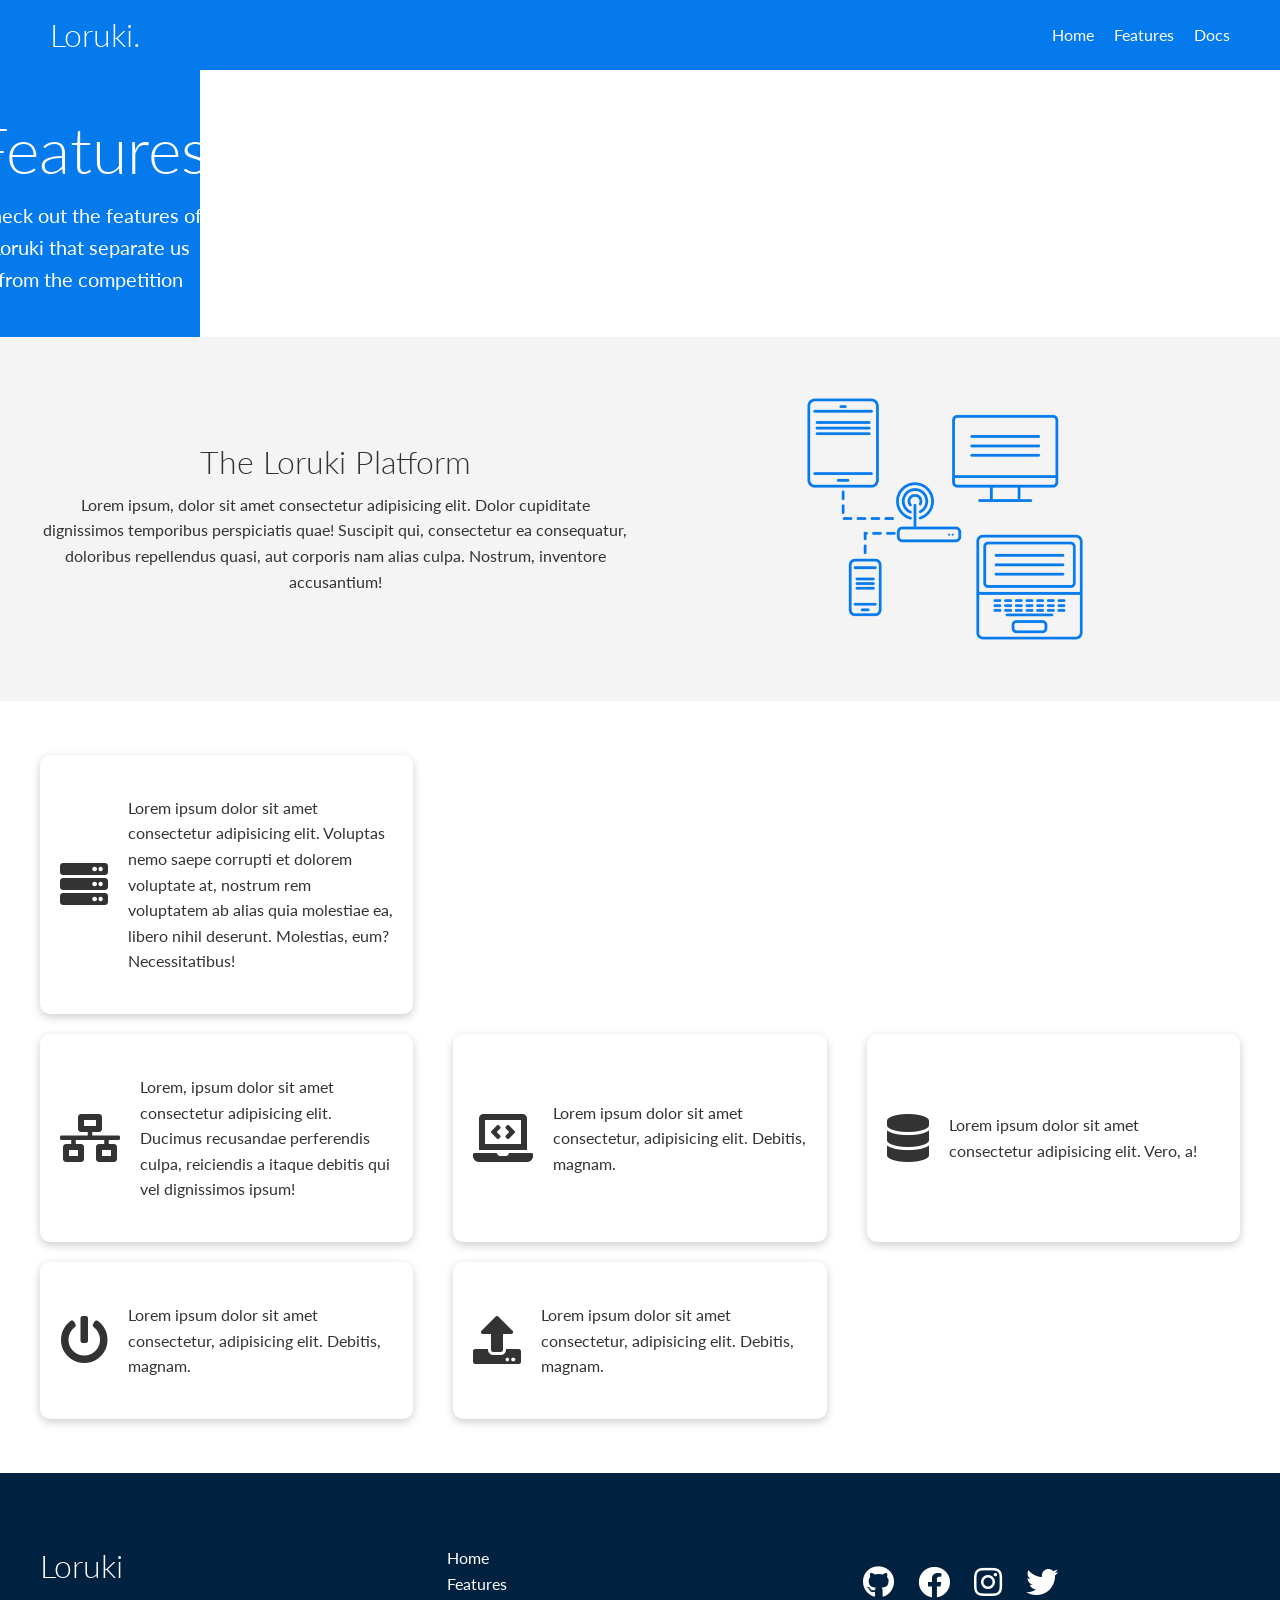
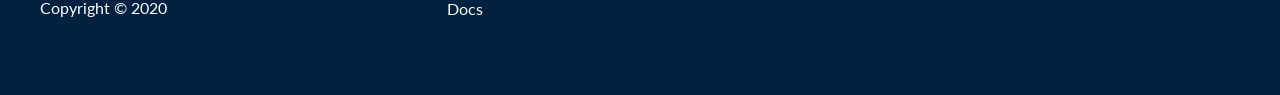
<file: features.html>
<!DOCTYPE html>
<html lang="en">
<head>
    <meta charset="UTF-8">
    <meta name="viewport" content="width=device-width, initial-scale=1.0">
    <link rel="stylesheet" href="https://cdnjs.cloudflare.com/ajax/libs/font-awesome/5.15.1/css/all.min.css" integrity="sha512-+4zCK9k+qNFUR5X+cKL9EIR+ZOhtIloNl9GIKS57V1MyNsYpYcUrUeQc9vNfzsWfV28IaLL3i96P9sdNyeRssA==" crossorigin="anonymous" />
    <link rel="stylesheet" href="css/utilities.css">
    <link rel="stylesheet" href="css/style.css">
    <title>Loruki | Cloud Hosting For Everyone</title>
</head>
<body>
    <!-- Navbar -->
    <div class="navbar">
        <div class="container flex">
             <h1 class="logo"><a href="index.html">Loruki.</a></h1>
            <nav>
                <ul>
                    <li><a href="index.html">Home</a></li>
                    <li><a href="features.html">Features</a></li>
                    <li><a href="docs.html">Docs</a></li>
                </ul>
            </nav>
        </div>
    </div>

    <!-- Head -->
    <section class="features-head bg-primary py-3">
        <div class="container grid">
            <div>
                <h1 class="xl">Features</h1>
                <p class="lead">
                    Check out the features of Loruki that separate us from the
						competition
                </p>
            </div>
            <img src="images/server.png" alt="">
        </div>
    </section>

    <!-- Sub head -->
    <section class="features-sub-head bg-light py-3">
        <div class="container grid">
            <div>
                <h1 class="md">The Loruki Platform</h1>
                <p>
                    Lorem ipsum, dolor sit amet consectetur adipisicing elit. Dolor cupiditate dignissimos temporibus perspiciatis quae! Suscipit qui, consectetur ea consequatur, doloribus repellendus quasi, aut corporis nam alias culpa. Nostrum, inventore accusantium!
                </p>
            </div>
            <img src="images/server2.png" alt="">
        </div>
    </section>

    <section class="features-main my-2">
        <div class="container grid grid-3">
            <div class="card flex">
                <i class="fas fa-server fa-3x"></i>
                <p>Lorem ipsum dolor sit amet consectetur adipisicing elit. Voluptas nemo saepe corrupti et dolorem voluptate at, nostrum rem voluptatem ab alias quia molestiae ea, libero nihil deserunt. Molestias, eum? Necessitatibus!</p>
            </div>
            <div class="card flex">
                <i class="fas fa-network-wired fa-3x"></i>
                <p>
                    Lorem, ipsum dolor sit amet consectetur adipisicing elit. Ducimus
                    recusandae perferendis culpa, reiciendis a itaque debitis qui vel
                    dignissimos ipsum!
                </p>
            </div>
            <div class="card flex">
                <i class="fas fa-laptop-code fa-3x"></i>
                <p>
                    Lorem ipsum dolor sit amet consectetur, adipisicing elit. Debitis,
                    magnam.
                </p>
            </div>
            <div class="card flex">
                <i class="fas fa-database fa-3x"></i>
                <p>
                    Lorem ipsum dolor sit amet consectetur adipisicing elit. Vero, a!
                </p>
            </div>
            <div class="card flex">
                <i class="fas fa-power-off fa-3x"></i>
                <p>
                    Lorem ipsum dolor sit amet consectetur, adipisicing elit. Debitis,
                    magnam.
                </p>
            </div>
            <div class="card flex">
                <i class="fas fa-upload fa-3x"></i>
                <p>
                    Lorem ipsum dolor sit amet consectetur, adipisicing elit. Debitis,
                    magnam.
                </p>
            </div>
        </div>
    </section>

    <!-- Footer -->
    <footer class="footer bg-dark py-5">
        <div class="container grid grid-3">
            <div>
                <h1>Loruki
                </h1>
                <p>Copyright &copy; 2020</p>
            </div>
            <nav>
                <ul>
                    <li><a href="index.html">Home</a></li>
                    <li><a href="features.html">Features</a></li>
                    <li><a href="docs.html">Docs</a></li>
                </ul>
            </nav>
            <div class="social">
                <a href="#"><i class="fab fa-github fa-2x"></i></a>
                <a href="#"><i class="fab fa-facebook fa-2x"></i></a>
                <a href="#"><i class="fab fa-instagram fa-2x"></i></a>
                <a href="#"><i class="fab fa-twitter fa-2x"></i></a>
            </div>
        </div>
    </footer>
</body>
</html>
</file>
<file: css/utilities.css>
/* Utilities */
.container{
    max-width: 100%;
    margin: 0 auto;
    overflow: auto;
    padding: 0 40px;
}

.card{
    background-color: #fff;
    color: #333;
    border-radius: 10px;
    box-shadow: 0 3px 10px rgb(0, 0, 0, 0.2);
    padding: 20px;
    margin: 10px;
}

.btn{
    display: inline-block;
    padding: 10px 30px;
    cursor: pointer;
    background: var(--primary-color);
    color: #fff;
    border: none;
    border-radius: 5px;
}

.btn-outline{
    background-color: transparent;
    border: 1px solid #fff;
}

.btn:hover{
    transform: scale(0.98);
}

/*Backgrounds & colored buttons */
.bg-primary, .btn-primary{
    background-color: var(--primary-color);
    color: #fff;
}

.bg-secondary, .btn-secondary{
    background-color: var(--secondary-color);
    color: #fff;
}

.bg-dark, .btn-dark{
    background-color: var(--dark-color);
    color: #fff;
}

.bg-light, .btn-light{
    background-color: var(--light-color);
    color: #333;
}

.bg-primary a,
.btn-primary a,
.bg-secondary a,
.btn-secondary a,
.bg-dark a,
.btn-dark a{
    color: #fff;
}

/* Text colors */
.text-primary{
  color: var(--primary-color);
}

.text-secondary{
  color: var(--secondary-color);
}

.text-dark{
  color: var(--dark-color);
}

.text-light{
  color: var(--light-color);
}

/* Text sizes */
.lead{
    font-size: 20px;
}

.sm{
    font-size: 1rem;
}

.md{
    font-size: 2rem;
}

.lg{
    font-size: 3rem;
}

.xl{
    font-size: 4rem;
}

.text-center {
  text-align: center;
}

/* Alert */
.alert-success {
  background-color: var(--success-color);
  color: #fff;
}

.alert-error {
  background-color: var(--error-color);
  color: #fff;
}

.alert i{
    margin-right: 10px;
}

.alert-succes{
    background-color: var(--success-col);
}

.flex{
    display: flex;
    justify-content: center;
    align-items: center;
    height: 100%;
    
}

.grid{
    display: grid;
    grid-template-columns: repeat(2, 1fr);
    gap: 20px;
    justify-content: center;
    align-items: center;
    height: 100%;
}

.grid-3{
    grid-template-columns: repeat(3, 1fr);
}

/* Margin */

.my-1{
    margin: 1rem 0;
}
.my-2{
    margin: 1.5rem 0;
}

.my-3{
    margin: 2rem 0;
}

.my-4{
    margin: 3rem 0;
}

.my-5{
    margin: 4rem 0;
}

.m-1{
    margin: 1rem ;
}
.m-2{
    margin: 1.5rem ;
}

.m-3{
    margin: 2rem ;
}

.m-4{
    margin: 3rem ;
}

.m-5{
    margin: 4rem ;
}

/* Padding */

.py-1{
   padding: 1rem 0;
}
.py-2{
    padding: 1.5rem 0;
}

.py-3{
    padding: 2rem 0;
}

.py-4{
    padding: 3rem 0;
}

.py-5{
    padding: 4rem 0;
}

.p-1{
    padding: 1rem ;
}
.p-2{
    padding: 1.5rem ;
}

.p-3{
    padding: 2rem ;
}

.p-4{
    padding: 3rem ;
}

.p-5{
    padding: 4rem ;
}
</file>
<file: css/style.css>
@import url('https://fonts.googleapis.com/css2?family=Lato:ital,wght@0,100;0,300;0,400;0,700;0,900;1,100;1,300;1,400;1,700;1,900&display=swap');


:root {
    --primary-color: #047aed;
    --secondary-color: #1c3fa8;
    --dark-color: #002240;
    --light-color: #f4f4f4;
    --success-color: #5cb85c;
    --error-color: #d9534f;
    
}
* {
    box-sizing: border-box;
    padding: 0;
    margin: 0;
}

body {
    font-family: 'Lato', sans-serif;
    color: #333;
    line-height: 1.6;
}

ul{
    list-style-type: none;
}

a{
    text-decoration: none;
    color: #333;
}

h1, h2{
    font-weight: 300;
    line-height: 1.2;
    margin: 10px 0;
}

p{
    margin: 10px 0;
}

img{
    width: 100%;
}

code, pre{
    background: #333;
    color: #fff;
}

/* Navbar */
.navbar{
    background-color: var(--primary-color);
    color: #fff;
    height: 70px;
}

.navbar ul{
    display: flex;
}

.navbar a{
    color: #fff;
    padding: 10px;

}

.navbar a:hover{
    border-bottom: 2px #fff solid;
}

.navbar .flex{
    justify-content: space-between;
}

/* Showcase*/
.showcase{
    height: 400px;
    background-color: var(--primary-color);
    color: #fff;
    position: relative;
}

.showcase h1{
    font-size: 40px;
}

.showcase p{
    margin: 20px 0;
}

.showcase .grid{
    overflow: visible;
    grid-template-columns: 55% auto;
    gap: 30px;
}

.showcase-text{
    animation: slideInFromLeft 1s ease-in;
}

.showcase-text{
    animation: slideInFromLeft 1s ease-in;
}

.showcase-form{
    position: relative;
    top: 60px;
    height: 350px;
    width: 400px;
    padding: 40px;
    z-index: 100;
    animation: slideInFromRight 1s ease-in;
}

.showcase-form .form-control{
    margin: 30px 0;
}

.showcase-form input[type='text'],
.showcase-form input[type='email']{
    border: 0;
    border-bottom: 1px solid #b4becb;
    width: 100%;
    padding: 3px;
    font-size: 16px;
}

.showcase-form input:focus{
    outline: none;
}

.showcase::before,
.showcase::after{
    content: '';
    position: absolute;
    height: 100px;
    bottom: -70px;
    right: 0;
    left: 0;
    background: #fff;
    transform: skewY(-3deg);
    -webkit-transform: skewY(-3deg);
    -moz-transform: skewY(-3deg);
    -ms-transform: skewY(-3deg);
}

/* Stats */
.stats{
    padding-top: 100px;
    animation: slideInFromBottom 1s ease-in;
}

.stats-heading{
    max-width: 500px;
    margin: auto;
}

.stats .grid h3{
    font-size: 35px;
}

.stats .grid p{
    font-size: 20px;
    font-weight: bold;
}

/* Cli */
.cli .grid{
    grid-template-columns: repeat(3, 1fr);
    grid-template-rows: repeat(2, 1fr);
}

.cli .grid > *:first-child{
    grid-column: 1 / span 2;
    grid-row: 1 / span 2;
}

/* Cloud */
.cloud .grid{
    grid-template-columns: 4fr 3fr;
}

/* Languages */

.languages .flex{
    flex-wrap: wrap;
}

.languages .card{
    text-align: center;
    margin: 18px 10px 40px;
    transition: transform 0.2s ease-in;
}
.languages .card h4{
    font-size: 20px;
    margin-bottom: 10px;
}
.languages .card:hover{
    transform: translateY(-15px);
}

/* Features */
.features-head, .docs-head img{
    width: 200px;
    justify-self: flex-end;
}

.features-sub-head img{
    width: 300px;
    justify-self: flex-end;
}

.features-main .card > i{
    margin-right: 20px;
}

.features-main .grid{
    padding: 30px;
}

.features-main .grid > *:first-child{
    grid-column: 1 / span 3;
}

.features-main .grid > *:nth-child(2){
    grid-column: 1 / span 2;
}

/* Docs */
.docs-main h3{
    margin: 20px 0;
}

.docs-main .grid{
    grid-template-columns: 1fr 2fr;
    align-items: flex-start;
}

.docs-main nav li{
    font-size: 17px;
    padding-bottom: 5px;
    margin-bottom: 5px;
    border-bottom: 1px solid #ccc;
}

/* Footer */
.footer .social a {
  margin: 0 10px;
}

@keyframes slideInFromLeft{
    0%{
        transform: translateX(-100%);
    }
    100%{
        transform: translateX(0);
    }
}

/* Animations */
@keyframes slideInFromRight{
    0%{
        transform: translateX(100%);
    }
    100%{
        transform: translateX(0);
    }
}

@keyframes slideInFromTop{
    0%{
        transform: translateY(-100%);
    }
    100%{
        transform: translateX(0);
    }
}

@keyframes slideInFromBottom{
    0%{
        transform: translateY(100%);
    }
    100%{
        transform: translateX(0);
    }
}

/* Tablets and under */
@media(max-width: 768px){
    .grid,
    .showcase .grid,
    .stats .grid,
    .cli .grid,
    .cloud .grid,
    .features-main .grid,
    .docs-main .grid{
        grid-template-columns: 1fr;
        grid-template-rows: 1fr;
    }
}

.showcase{
    height: auto;
}

.showcase-text{
    text-align: center;
    margin-top: 40px;
    animation: slideInFromTop 1s ease-in;
}

.showcase-form{
    justify-self: center;
    margin: auto;
    animation: slideInFromBotttom 1s ease-in;
}

.cli .grid > *:first-child{
    grid-column: 1;
    grid-row: 1;
}

.features-head,
.features-sub-head,
.docs-head{
    text-align: center;
}

.features-hea img,
.features-sub-head img,
.docs-head img{
    justify-self: center;
}

.features-main .grid > *:first-child,
.features-main .grid > *:nth-child(2){
    grid-column: 1;
}

/* Mobile */
@media(max-width: 500px){
    .navbar{
        height: 110px;
    }

    .navbar .flex{
        flex-direction: column;
    }

    .navbar ul{
        padding: 10px;
        background-color: rgba(0, 0, 0, 0.1);
    }
}
</file>
